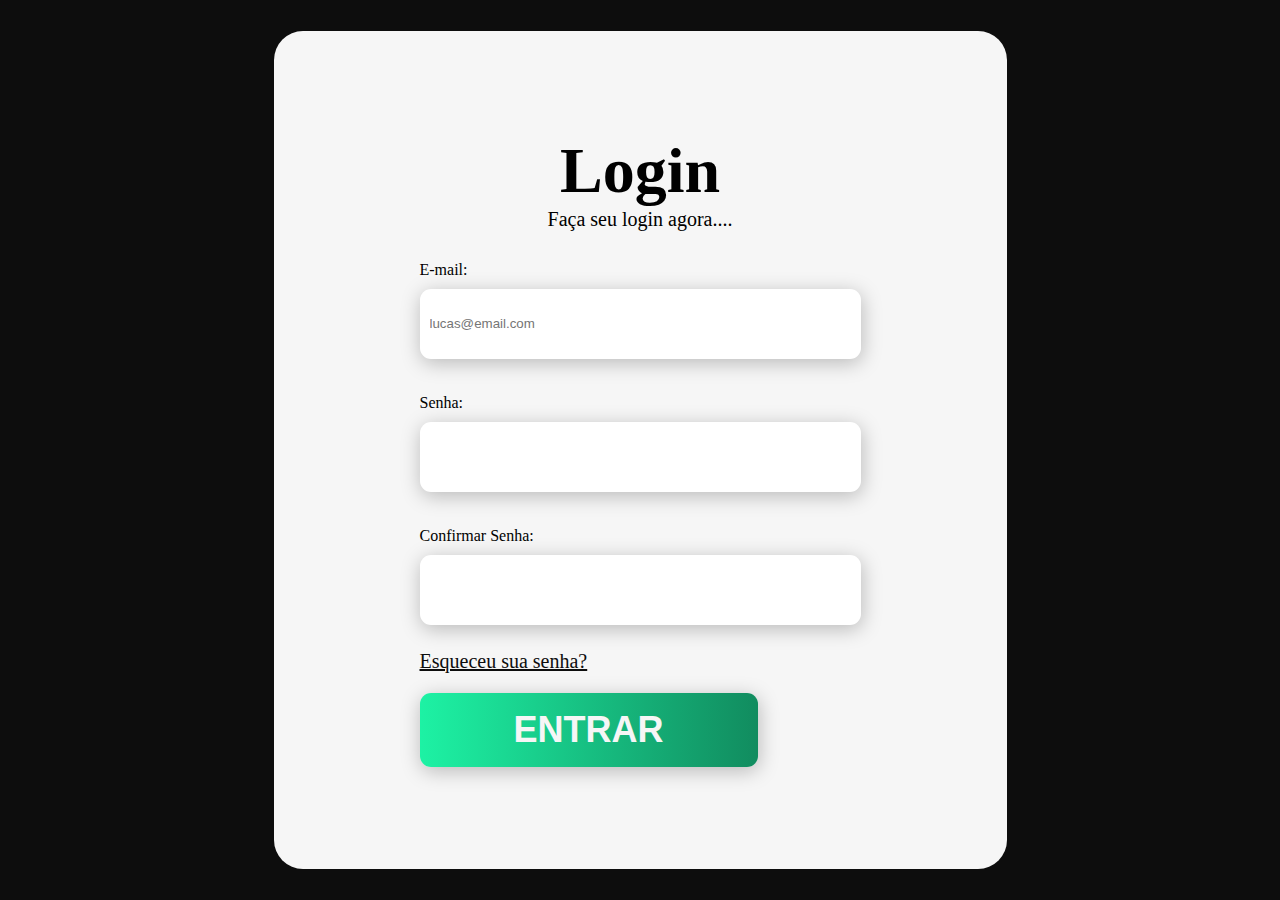
<file: index.html>
<!DOCTYPE html>
<html lang="pt-BR">

<head>
    <meta charset="UTF-8">
    <meta name="viewport" content="width=device-width, initial-scale=1.0">
    <title>Login</title>
    <link rel="stylesheet" href="/public/style/style.css">
</head>
<body>
<div class="container">
    <h1>Login</h1>
    <span>Faça seu login agora....</span>

<div class="form">
    <form class="form-input">

        <label for="email">E-mail:</label>
        <input type="email" placeholder="lucas@email.com">
        <label for="senha">Senha:</label>
        <input type="password">
        <label for="confirmar-senha">Confirmar Senha:</label>
        <input type="password">
        <a href="#" class="esqueceu-sua-senha">Esqueceu sua senha?</a>
        <button type="submit" class="entrar">Entrar</button>
    </form>
</div>
</div>
</body>
</html>
</file>
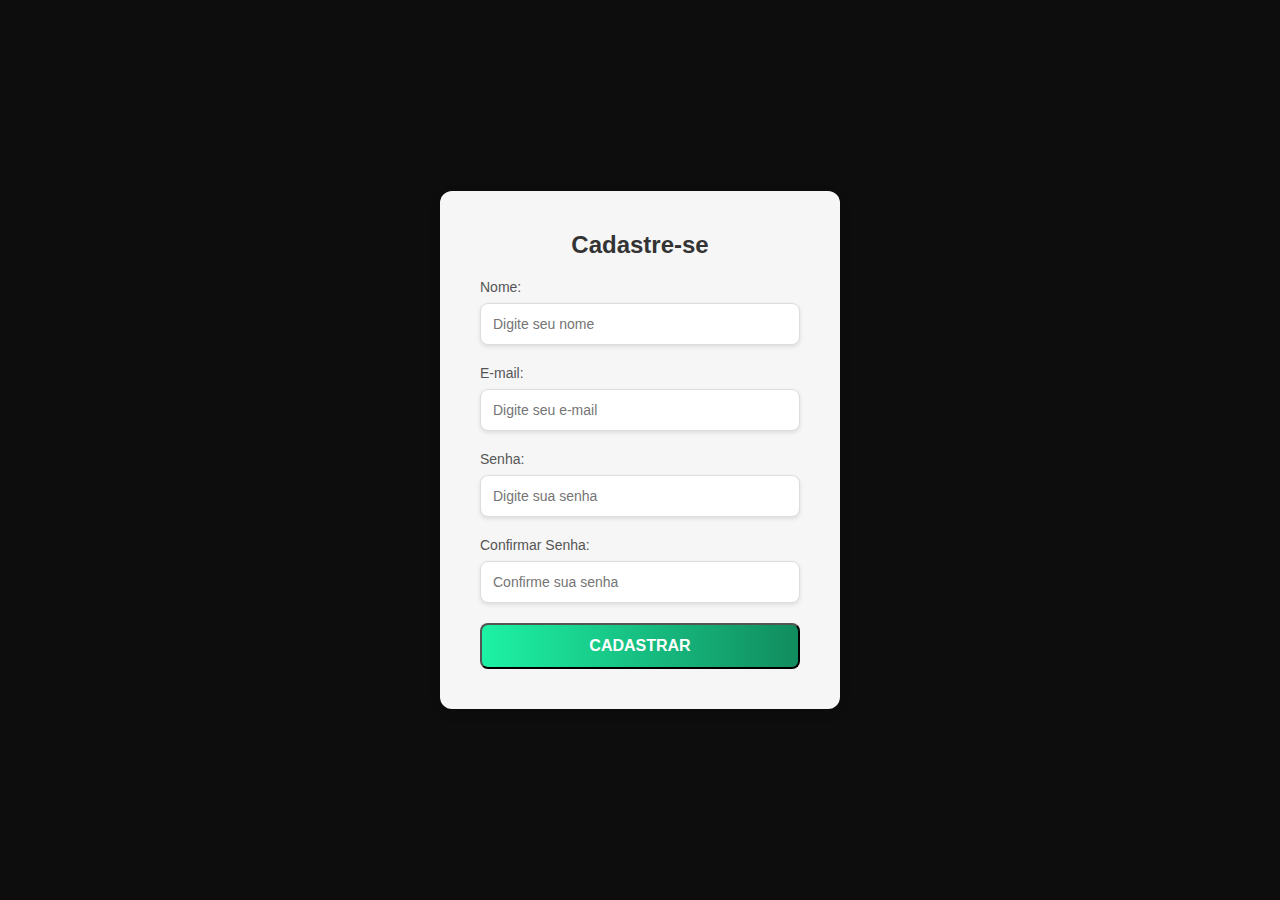
<file: public/pages/register.html>
<!DOCTYPE html>
<html lang="pt-br">

<head>
  <meta charset="UTF-8">
  <meta name="viewport" content="width=device-width, initial-scale=1.0">
  <link rel="stylesheet" href="../style/register.css">
  <title>Registro</title>
</head>

<body>

  <body>
    <div class="form-container">
      <h2>Cadastre-se</h2>
      <form action="#" method="post">
        <label for="nome">Nome:</label>
        <input type="text" id="nome" name="nome" placeholder="Digite seu nome" required>

        <label for="email">E-mail:</label>
        <input type="email" id="email" name="email" placeholder="Digite seu e-mail" required>

        <label for="senha">Senha:</label>
        <input type="password" id="senha" name="senha" placeholder="Digite sua senha" required>

        <label for="confirmar-senha">Confirmar Senha:</label>
        <input type="password" id="confirmar-senha" placeholder="Confirme sua senha" required>

        <input type="submit" value="CADASTRAR">
      </form>
    </div>
    <script src="../scripts/register.js"></script>
  </body>

</html>
</file>
<file: public/style/style.css>
*{
  margin: 0;
  padding: 0;
}
:root{
  --primary-color: #F6F6F6;
  --second-color: #1DF2A4;
  --tercer-color: #118C5F;
  --quart-color: #0d0d0d;
}
body{
  display: flex;
  align-items: center;
  justify-content: center;
  height: 100vh;
  background-color: var(--quart-color);
}
.container{
display: flex;
flex-direction: column;
align-items: center;
justify-content: center;
background-color: var(--primary-color);
display: flex;
width: 733px;
height: 838px;
border-radius: 29px;
}

form{
  display: flex;
  flex-direction: column;
  align-items: center;
}


h1{
  font-size: 64px;
}

span{
  font-size: 20px;
  margin-bottom: 20px;
}

input{
  width: 421px;
  height: 50px;
  border-radius: 11px;
  border-style: none;
  box-shadow: 1px 4px 20px rgb(0,0,0,25%);
  margin-bottom: 25px;
  padding: 10px;
}

a{
  display: flex;
  align-items: center;
  justify-content: center;
  font-size: 20px;
  margin: 0px 0px 20px;
}

.entrar{
width: 338px;
height: 74px;
border-radius: 11px;
border-style: none;
background: linear-gradient(90deg, #1DF2A4, #118C5F);
box-shadow: 1px 4px 20px rgb(0,0,0,25%);
font-size: 36px;
text-transform: uppercase;
font-weight: 700;
color: #F6F6F6;
}

.esqueceu-sua-senha{
 color: var(--quart-color);
 font-variant: 700; 
}

label{
  margin: 10px 0;
  text-align: right;
 
}

.form-input{
  display: flex;
  align-items: start
}
</file>
<file: public/style/register.css>
* {
  margin: 0;
  padding: 0;
  box-sizing: border-box;
}

body {
  font-family: -apple-system, BlinkMacSystemFont, "Segoe UI", Roboto, "Helvetica Neue", Arial, sans-serif;
  display: flex;
  justify-content: center;
  align-items: center;
  height: 100vh;
  background-color: #0D0D0D;
}

.form-container {
  background-color: #f6f6f6;
  padding: 40px;
  border-radius: 12px;
  box-shadow: 0 4px 12px rgba(0, 0, 0, 0.1);
  width: 100%;
  max-width: 400px;
}

.form-container h2 {
  margin-bottom: 20px;
  font-size: 24px;
  color: #333;
  text-align: center;
}

.form-container label {
  display: block;
  margin-bottom: 8px;
  font-size: 14px;
  color: #555;
}

.form-container input[type="text"],
.form-container input[type="email"],
.form-container input[type="password"] {
  width: 100%;
  padding: 12px;
  margin-bottom: 20px;
  border: 1px solid #ddd;
  border-radius: 8px;
  font-size: 14px;
  color: #333;
  transition: border-color 0.3s ease, box-shadow 0.3s ease;
  box-shadow: 0 2px 4px rgba(0, 0, 0, 0.1);
  box-sizing: border-box;
}

.form-container input[type="text"]:focus,
.form-container input[type="email"]:focus,
.form-container input[type="password"]:focus {
  border-color: #1DF2A4;
  outline: none;
  box-shadow: 0 2px 8px rgba(0, 122, 255, 0.2);
}

.form-container input[type="submit"] {
  width: 100%;
  padding: 12px;
  background: linear-gradient(to right, #1DF2A4, #118C5F);
  border-radius: 8px;
  color: #fff;
  font-size: 16px;
  font-weight: bold;
  cursor: pointer;
  transition: background-color 0.3s ease;
  box-sizing: border-box;
}
</file>
